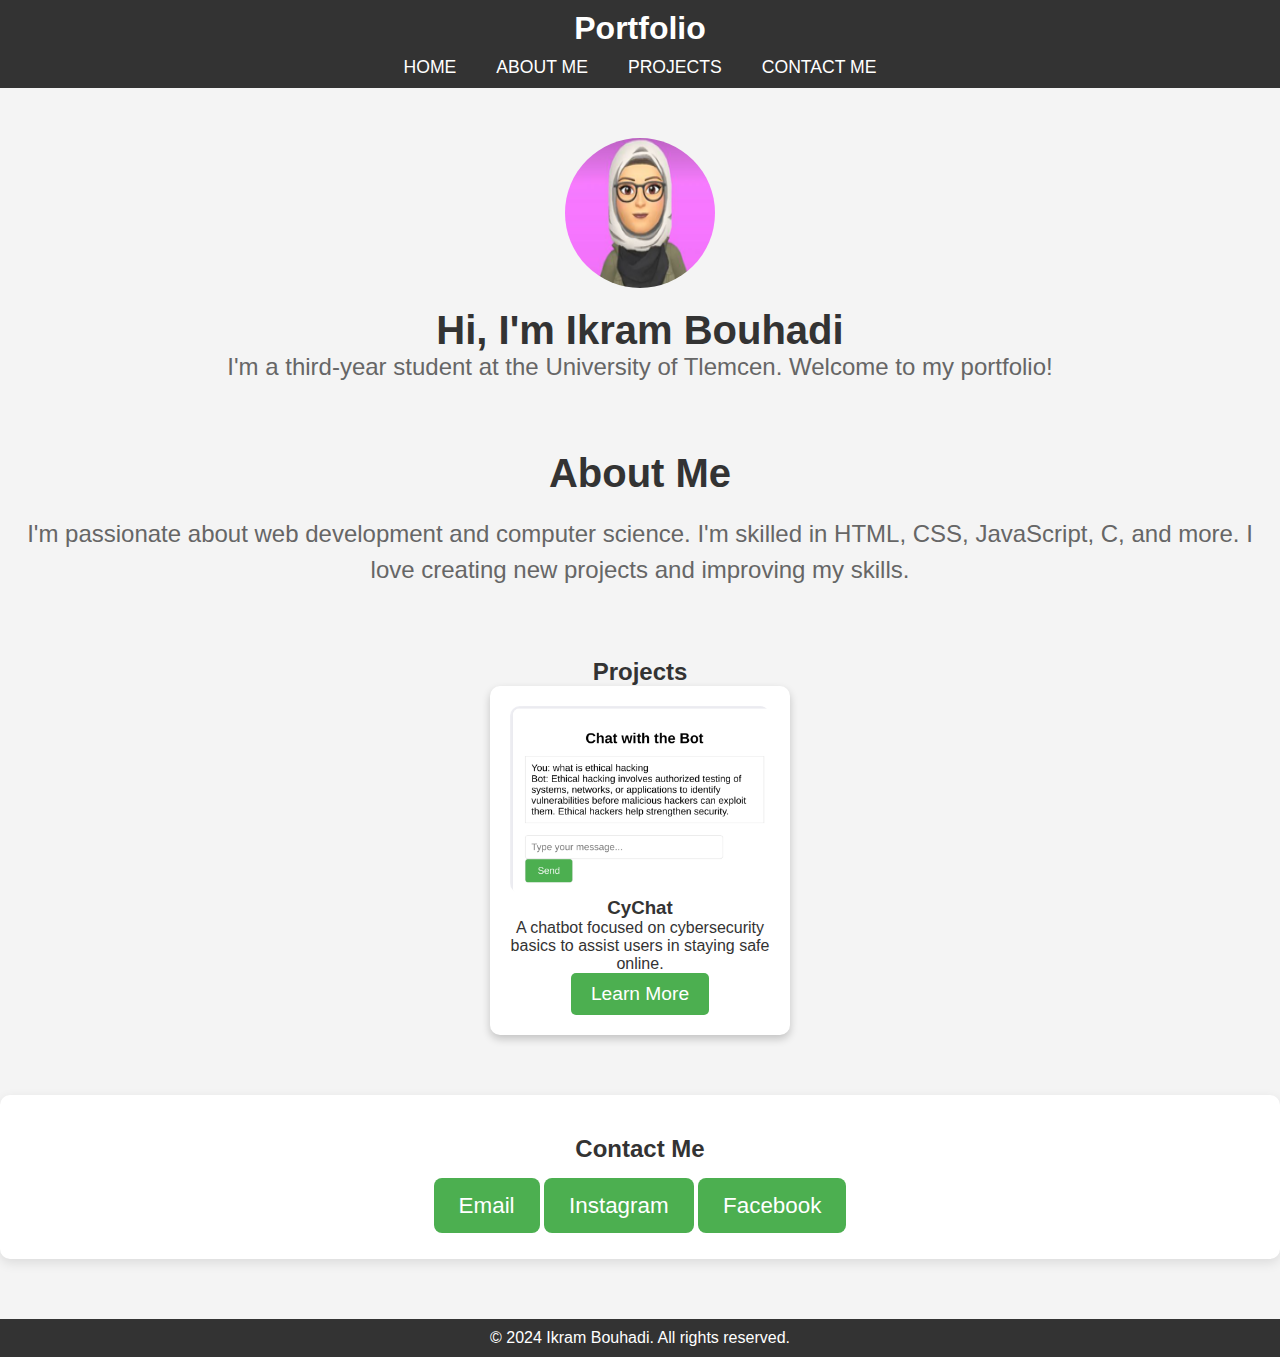
<file: index.html>
<!DOCTYPE html>
<html lang="en">
<head>
    <meta charset="UTF-8">
    <meta name="viewport" content="width=device-width, initial-scale=1.0">
    <title>My Portfolio</title>
    <link rel="stylesheet" href="style.css">
</head>
<body>
    <header>
        <div class="logo">
            <h1>Portfolio</h1>
        </div>
        <nav>
            <ul>
                <li><a href="#home">Home</a></li>
                <li><a href="#about">About Me</a></li>
                <li><a href="#projects">Projects</a></li>
                <li><a href="#contact">Contact Me</a></li>
            </ul>
        </nav>
    </header>

    <section id="home">
        <div class="intro">
            <img src="bitmoji_image.png" alt="Your Photo" class="profile-pic">
            <div class="text">
                <h2>Hi, I'm Ikram Bouhadi</h2>
                <p>I'm a third-year student at the University of Tlemcen. Welcome to my portfolio!</p>
            </div>
        </div>
    </section>

    <section id="about">
        <h2>About Me</h2>
        <p>I'm passionate about web development and computer science. I'm skilled in HTML, CSS, JavaScript, C, and more. I love creating new projects and improving my skills.</p>
    </section>

    <section id="projects">
        <h2>Projects</h2>
        <div class="projects-container">
            <div class="project-card">
                <img src="image.png" alt="CyChat Screenshot" class="project-img">
                <h3>CyChat</h3>
                <p>A chatbot focused on cybersecurity basics to assist users in staying safe online.</p>
                <a href="cychat1.html" class="project-link">Learn More</a>
            </div>
        </div>
    </section>

    <section id="contact">
        <h2>Contact Me</h2>
        <div class="contact-links">
            <a href="mailto:ikrambhd56@gmail.com" class="contact-btn">Email</a>
            <a href="https://www.instagram.com/ikrambhd56?igsh=MTZ1c2oyeHgwbXMw" target="_blank" class="contact-btn">Instagram</a>
            <a href="https://www.facebook.com/profile.php?id=100071697055639&mibextid=ZbWKwL" target="_blank" class="contact-btn">Facebook</a>
        </div>
    </section>

    <footer>
        <p>&copy; 2024 Ikram Bouhadi. All rights reserved.</p>
    </footer>
</body>
</html>
</file>
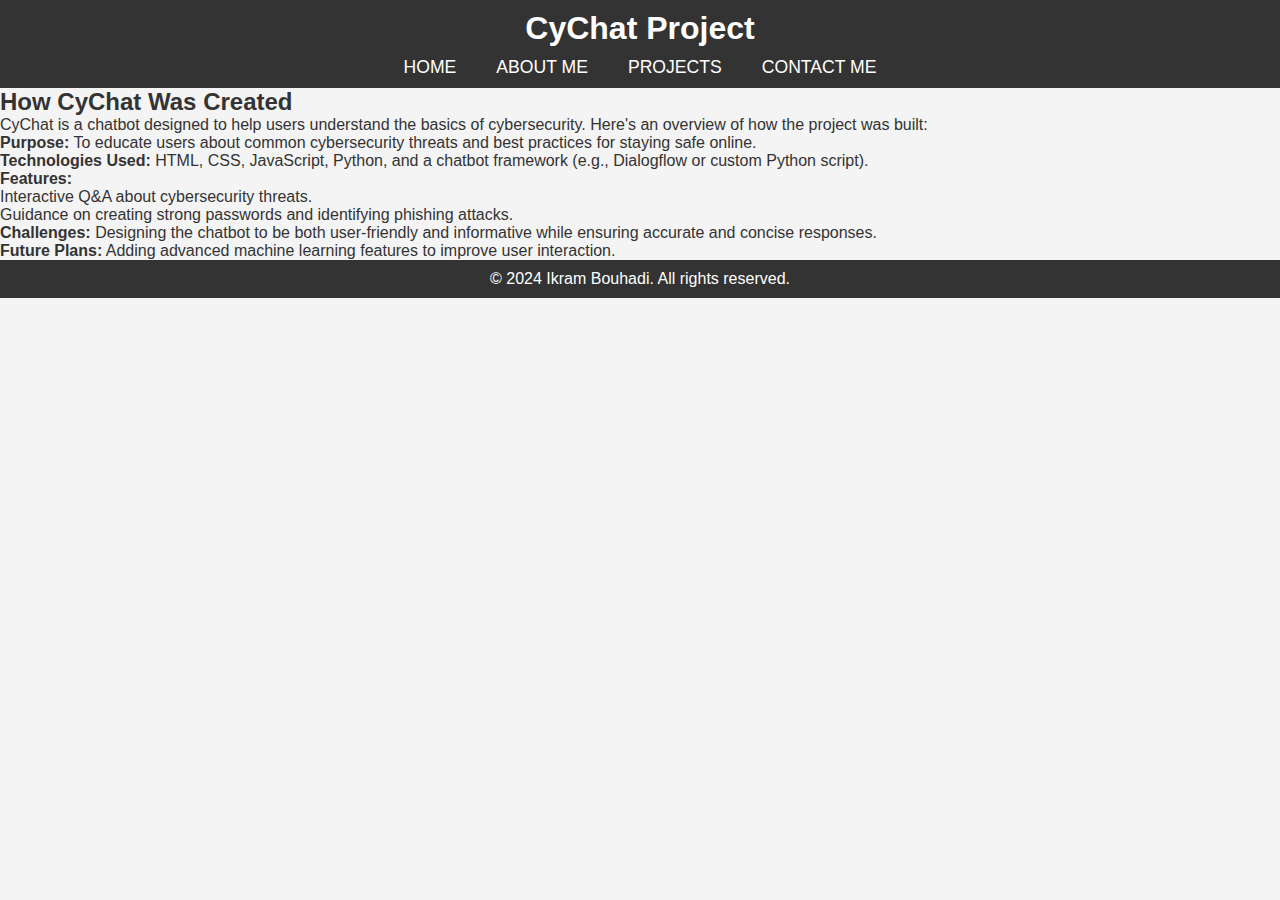
<file: cychat1.html>
<!DOCTYPE html>
<html lang="en">
<head>
    <meta charset="UTF-8">
    <meta name="viewport" content="width=device-width, initial-scale=1.0">
    <title>CyChat Project</title>
    <link rel="stylesheet" href="style.css">
</head>
<body>
    <header>
        <div class="logo">
            <h1>CyChat Project</h1>
        </div>
        <nav>
            <ul>
                <li><a href="index.html#home">Home</a></li>
                <li><a href="index.html#about">About Me</a></li>
                <li><a href="index.html#projects">Projects</a></li>
                <li><a href="index.html#contact">Contact Me</a></li>
            </ul>
        </nav>
    </header>

    <section id="cychat-details">
        <h2>How CyChat Was Created</h2>
        <p>CyChat is a chatbot designed to help users understand the basics of cybersecurity. Here's an overview of how the project was built:</p>
        <ul>
            <li><strong>Purpose:</strong> To educate users about common cybersecurity threats and best practices for staying safe online.</li>
            <li><strong>Technologies Used:</strong> HTML, CSS, JavaScript, Python, and a chatbot framework (e.g., Dialogflow or custom Python script).</li>
            <li><strong>Features:</strong>
                <ul>
                    <li>Interactive Q&A about cybersecurity threats.</li>
                    <li>Guidance on creating strong passwords and identifying phishing attacks.</li>
                 
                </ul>
            </li>
            <li><strong>Challenges:</strong> Designing the chatbot to be both user-friendly and informative while ensuring accurate and concise responses.</li>
            <li><strong>Future Plans:</strong> Adding advanced machine learning features to improve user interaction.</li>
        </ul>
       
    </section>

    <footer>
        <p>&copy; 2024 Ikram Bouhadi. All rights reserved.</p>
    </footer>
</body>
</html>
</file>
<file: style.css>
/* General styles */
* {
    margin: 0;
    padding: 0;
    box-sizing: border-box;
}

body {
    font-family: Arial, sans-serif;
    background-color: #f4f4f4;
    color: #333;
}

a {
    text-decoration: none;
    color: inherit;
}

/* Header styles */
header {
    background-color: #333;
    color: white;
    padding: 10px 0;
}

header .logo h1 {
    text-align: center;
    font-size: 2rem;
}

nav ul {
    display: flex;
    justify-content: center;
    list-style-type: none;
    margin-top: 10px;
}

nav ul li {
    margin: 0 20px;
}

nav ul li a {
    color: white;
    font-size: 1.1rem;
    text-transform: uppercase;
}

/* Home section styles */
#home {
    text-align: center;
    margin: 50px 0;
}

.intro {
    display: flex;
    justify-content: center;
    align-items: center;
    flex-direction: column;
}

.profile-pic {
    border-radius: 50%;
    width: 150px;
    height: 150px;
    margin-bottom: 20px;
}

.text h2 {
    font-size: 2.5rem; /* Increased font size */
    color: #333;
}

.text p {
    font-size: 1.5rem; /* Larger font for the paragraph */
    color: #666;
}

/* About section styles */
#about {
    text-align: center;
    margin: 50px 0;
    padding: 20px;
}

#about h2 {
    font-size: 2.5rem; /* Increased font size */
    margin-bottom: 20px;
}

#about p {
    font-size: 1.5rem; /* Larger font for better readability */
    color: #666;
    line-height: 1.5;
}

/* Projects section styles */
#projects {
    text-align: center;
    margin: 50px 0;
}

.projects-container {
    display: flex;
    justify-content: center;
    gap: 20px;
}

.project-card {
    background: white;
    border-radius: 10px;
    box-shadow: 0 4px 8px rgba(0, 0, 0, 0.2);
    padding: 20px;
    max-width: 300px;
    text-align: center;
}

.project-img {
    max-width: 100%;
    border-radius: 10px;
}

.project-link {
    display: inline-block;
    padding: 10px 20px;
    background-color: #4CAF50;
    color: white;
    text-decoration: none;
    border-radius: 5px;
    font-size: 1.2rem; /* Increased font size */
    transition: background-color 0.3s ease, transform 0.2s ease;
}

.project-link:hover {
    background-color: #45a049;
    transform: scale(1.05);
}

/* Contact section styles */
#contact {
    text-align: center;
    margin: 60px 0; /* Adjusted margin */
    padding: 40px;
    background-color: #ffffff;
    border-radius: 10px;
    box-shadow: 0 4px 12px rgba(0, 0, 0, 0.1);
}

.contact-links {
    margin-top: 30px; /* Added margin to push the buttons down */
}

.contact-btn {
    background-color: #4CAF50;
    color: white;
    padding: 15px 25px;
    border-radius: 8px;
    font-size: 1.4rem; /* Larger button text */
    transition: background-color 0.3s ease, transform 0.2s ease;
    margin: 10px 0;
}

.contact-btn:hover {
    background-color: #45a049;
    transform: scale(1.05);
}

/* Footer styles */
footer {
    background-color: #333;
    color: white;
    padding: 10px;
    text-align: center;
}
</file>
